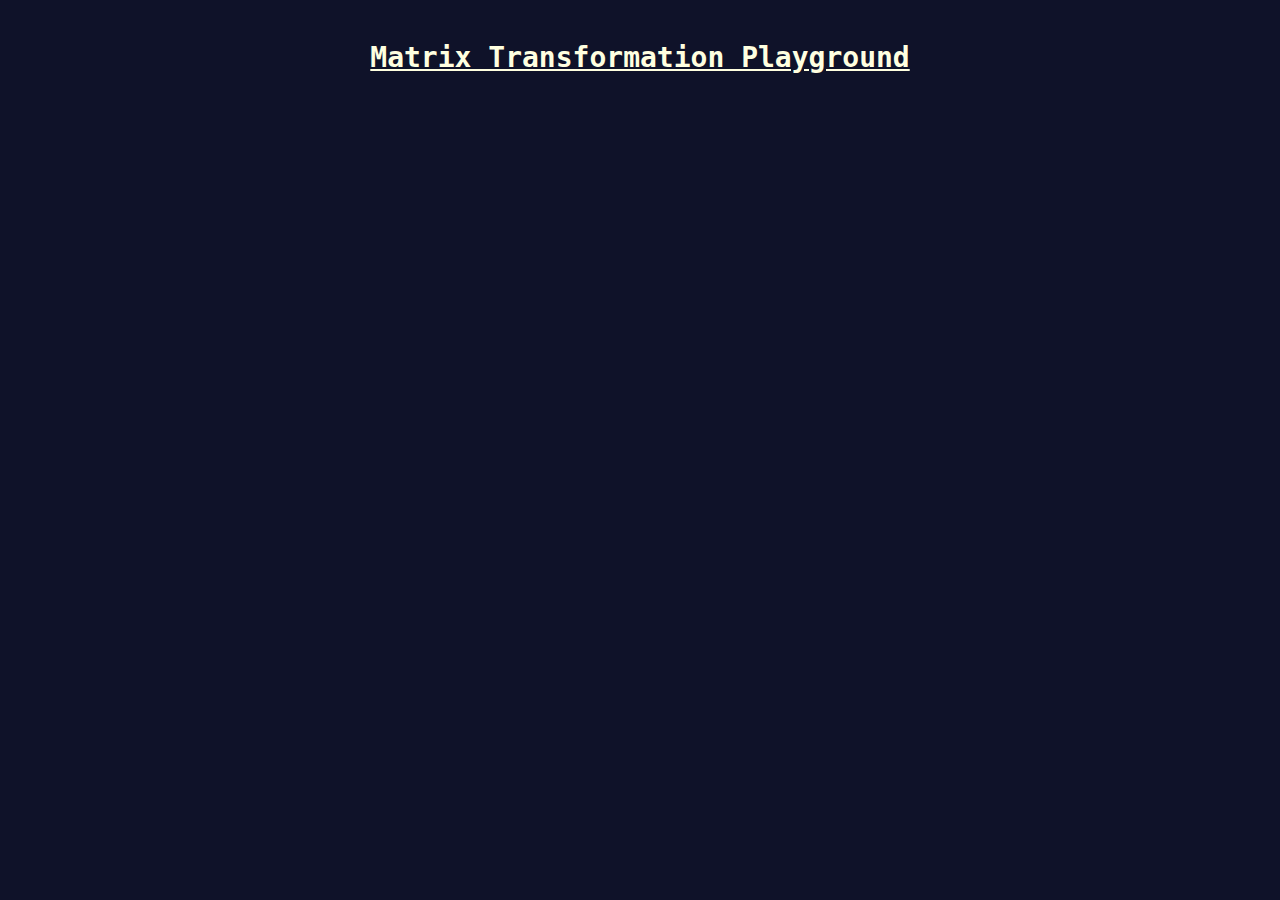
<file: index.html>
<!DOCTYPE html>
<html>
    <head>
		<title>Redweasel Index</title>
		<meta charset="utf-8" />
		<meta name="viewport" content="width=device-width, initial-scale=1" />
        <link rel="stylesheet" href="style.css">
    </head>
    <body>
        <div>
            <h2><a href="mattrans.html">Matrix Transformation Playground</a></h2>
        </div>
    </body>
</html>
</file>
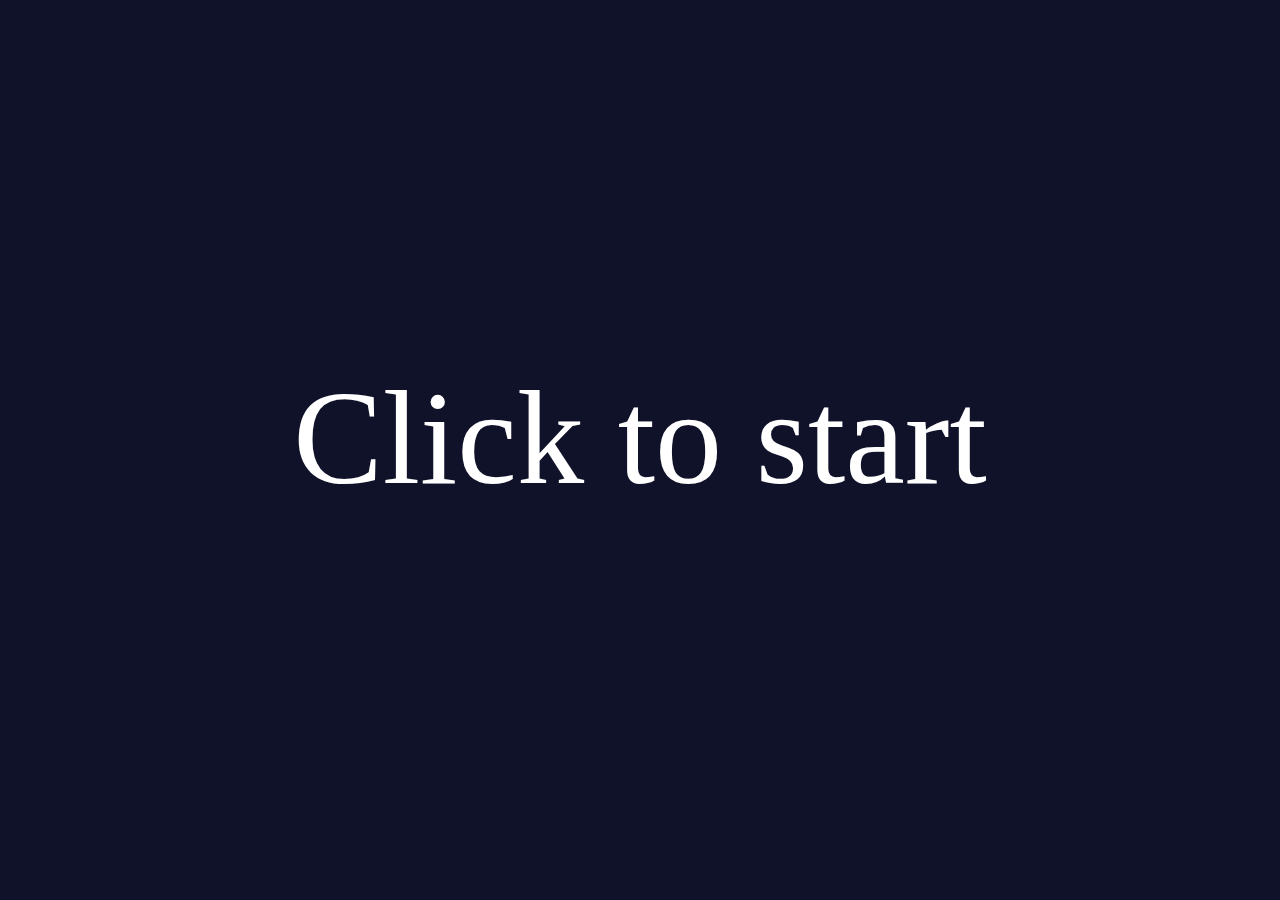
<file: circlebreakout.html>
<!DOCTYPE html>
<html>
    <head>
        <link rel="stylesheet" href="style.css">
		<meta charset="utf-8" />
		<meta name="viewport" content="width=device-width, initial-scale=1" />
        <script>
            const PI = 3.1415;
            var paddle_angle = 0.0;
            var target_paddle_angle = 0.0;
            var mousepos = (0.0, 0.0);
            function mousemove(evt) {
                var rect = canvas.getBoundingClientRect();
                mousepos = [evt.clientX - rect.left, evt.clientY - rect.top];
                target_paddle_angle = Math.atan2(-(mousepos[0] - rect.width/2), mousepos[1] - rect.height/2);
                if (target_paddle_angle < 0) { target_paddle_angle += PI; }
            }
            function dot(v1, v2) {
                return v1[0] * v2[0] + v1[1] * v2[1];
            }
            function reflect(v1, v2) {
                let d = 2.0 * dot(v1, v2) / dot(v2, v2);
                return [v1[0] - v2[0] * d, v1[1] - v2[1] * d];
            }
            function edge_collision(p, v, a, b) {
                let pa = [p[0]-a[0], p[1]-a[1]];
                let ba = [b[0]-a[0], b[1]-a[1]];
                let h = Math.min(Math.max(dot(pa, ba)/dot(ba, ba), 0.0), 1.0);
                let d = [pa[0] - ba[0]*h, pa[1] - ba[1]*h];
                if (dot(v, d) < 0.0) {
                    v = reflect(v, d);
                }
                return [Math.sqrt(dot(d, d)), v];
            }
            function arc_collision(p, v, r, angle_start, angle_width) {
                // compute closest on circle, then clamp the angle correctly
                var angle = (Math.atan2(p[1], p[0]) - angle_start + PI*5 - angle_width / 2.0) % (2*PI) - PI;
                angle = Math.min(Math.max(angle, -angle_width/2.), angle_width/2.);
                angle = angle + angle_start + angle_width / 2.0;
                let c = [Math.cos(angle) * r, Math.sin(angle) * r];
                let d = [p[0] - c[0], p[1] - c[1]];
                if (dot(v, d) < 0.0) {
                    v = reflect(v, d);
                }
                return [Math.sqrt(dot(d, d)), v];
            }
            var canvas;
            function start(e) {
                // Audio is difficult as one has to do the decoding manually
                const actx = new AudioContext();
                function getAudio(file) {
                    let request = new XMLHttpRequest();
                    request.open('GET', file, true);
                    request.responseType = 'arraybuffer';
                    let buf = [];
                    request.onload=(e)=>{actx.decodeAudioData(request.response, (buffer) => buf.push(buffer), (e) => "Error with decoding audio data" + e.err);}
                    request.send();
                    return buf;
                }
                const plop_audio = getAudio('plop.ogg');
                const click_audio = getAudio('click.ogg');
                function play(buf) {
                    if (buf.length > 0) {
                        source = actx.createBufferSource();
                        source.buffer = buf[0];
                        source.connect(actx.destination);
                        source.start(0);
                    }
                }
                canvas.onclick = undefined;
                var paddle_width = 3.0;
                var paddle_radius = 0.25;
                let outer_radius = 9.7;
                var display_scale = 10.0;
                var outer_collision_radius = 9.5;
                var inner_collision_radius = 0.5;
                var ball_radius = 0.5;
                var ball = [0.0, 1.0];
                var ball_velo = [0.0, 1.0];
                var ball_speed = 11.4;
                var tiles = [];
                var game_over = false;
                var timer = 60.0;
                // fill tiles randomly
                for (var i = 1; i < 7; i++) {
                    let offset = Math.random();
                    let r = outer_radius - i;
                    let num = Math.floor(Math.random() * 10 + 10);
                    for (var j = 0; j < num; j++) {
                        let angle1 = j/num*2*PI + offset;
                        let angle2 = (j+1-num/8/r)/num*2*PI + offset;
                        tiles.push([r, 0.25, angle1, angle2]);
                    }
                }
                var last_time = 0.0;
                function step(timestamp) {
                    let dt = Math.min(timestamp - last_time, 30.0) / 1000.0; // in s
                    last_time = timestamp;
                    timer -= dt;
                    if (timer < 0.0) {
                        timer = 0.0;
                        game_over = true;
                    }
                    let da = target_paddle_angle - paddle_angle;
                    paddle_angle += Math.max(Math.min(Math.abs(da)<PI/2?da:(PI-Math.abs(da))*Math.sign(-da), 8*dt), -8*dt);
                    paddle_angle = (paddle_angle + PI) % PI;

                    // update the ball
                    ball[0] += ball_velo[0] * ball_speed * dt;
                    ball[1] += ball_velo[1] * ball_speed * dt;
                    let r = outer_collision_radius - ball_radius;
                    if (dot(ball, ball) >= r*r && dot(ball, ball_velo) > 0.0) {
                        ball_velo = reflect(ball_velo, ball);
                        play(click_audio);
                    }
                    let a = [Math.cos(paddle_angle)*paddle_width, Math.sin(paddle_angle)*paddle_width];
                    let d__new_v = edge_collision(ball, ball_velo, a, [-a[0], -a[1]]);
                    if (d__new_v[0] < ball_radius + paddle_radius) {
                        ball_velo = d__new_v[1];
                        play(click_audio);
                    }
                    // now handle the collisions with all tiles (naively)
                    for (var i = 0; i < tiles.length; i++) {
                        let d__new_v = arc_collision(ball, ball_velo, tiles[i][0], tiles[i][2], tiles[i][3] - tiles[i][2]);
                        if (d__new_v[0] < ball_radius + tiles[i][1]) {
                            ball_velo = d__new_v[1];
                            tiles[i] = tiles[tiles.length - 1];
                            tiles.splice(tiles.length - 1, 1);
                            play(plop_audio);
                        }
                    }
                    let norm = Math.sqrt(dot(ball_velo, ball_velo));
                    ball_velo[0] /= norm;
                    ball_velo[1] /= norm;

                    canvas.width  = window.innerWidth;
                    canvas.height = window.innerHeight - 5.0; // why does this happen?
                    var ctx = canvas.getContext("2d");
                    display_scale = Math.min(canvas.width, canvas.height)/20.0;
                    function circle(r, color, thick) {
                        ctx.beginPath();
                        ctx.arc(0, 0, display_scale * r, 0.0, 6.283);
                        ctx.strokeStyle = color;
                        ctx.lineWidth = display_scale * thick;
                        ctx.closePath();
                        ctx.stroke();
                    }
                    ctx.clearRect(0, 0, canvas.width, canvas.height);
                    ctx.translate(canvas.width/2, canvas.height/2);
                    circle(outer_radius, "grey", 0.5);
                    circle(outer_radius, "white", 0.25);
                    // draw timer
                    let timer_text = "0" + timer.toFixed(2) + "s";
                    ctx.rotate(-0.9);
                    for (var i = timer_text.length - 6; i < timer_text.length; i++) {
                        ctx.rotate(0.06);
                        ctx.font = `${display_scale}px mono`;
                        ctx.textAlign = "center";
                        ctx.textBaseline = "middle";
                        ctx.fillStyle = "white";
                        ctx.fillText(timer_text[i], 0, -display_scale*10.3);
                    }
                    // draw tiles left
                    let tiles_text = "  " + tiles.length + " left";
                    ctx.rotate(1.1);
                    for (var i = tiles_text.length - 8; i < tiles_text.length; i++) {
                        ctx.rotate(0.06);
                        ctx.font = `${display_scale}px mono`;
                        ctx.textAlign = "center";
                        ctx.textBaseline = "middle";
                        ctx.fillStyle = "white";
                        ctx.fillText(tiles_text[i], 0, -display_scale*10.3);
                    }
                    ctx.resetTransform();
                    // draw paddle
                    ctx.translate(canvas.width/2, canvas.height/2);
                    ctx.rotate(paddle_angle);
                    ctx.beginPath();
                    ctx.moveTo(-display_scale * paddle_width, 0);
                    ctx.lineWidth = display_scale * paddle_radius * 2.0;
                    ctx.lineCap = "round";
                    ctx.lineTo(display_scale * paddle_width, 0);
                    ctx.strokeStyle = "grey";
                    ctx.stroke();
                    ctx.beginPath();
                    ctx.moveTo(-display_scale * paddle_width, 0);
                    ctx.lineWidth = display_scale * (paddle_radius * 2.0 - 0.25);
                    ctx.lineCap = "round";
                    ctx.lineTo(display_scale * paddle_width, 0);
                    ctx.strokeStyle = "white";
                    ctx.stroke();
                    ctx.resetTransform();
                    // draw the ball (TODO make a bit elliptical to show the movement direction!)
                    ctx.translate(canvas.width/2 + ball[0]*display_scale, canvas.height/2 + ball[1]*display_scale);
                    circle(ball_radius - 0.125, "red", 0.25);
                    circle(ball_radius/2 - 0.125, "orange", ball_radius);
                    ctx.resetTransform();
                    // draw tiles
                    ctx.translate(canvas.width/2, canvas.height/2);
                    for (var i = 0; i < tiles.length; i++) {
                        ctx.beginPath();
                        ctx.lineCap = "round"
                        ctx.strokeStyle = "green";
                        ctx.lineWidth = display_scale * tiles[i][1] * 2.;
                        ctx.arc(0, 0, display_scale * tiles[i][0], tiles[i][2], tiles[i][3]);
                        ctx.stroke();
                        ctx.beginPath();
                        ctx.lineCap = "round"
                        ctx.strokeStyle = "lime";
                        ctx.lineWidth = display_scale * (tiles[i][1] * 2. - 0.25);
                        ctx.arc(0, 0, display_scale * tiles[i][0], tiles[i][2], tiles[i][3]);
                        ctx.stroke();
                    }
                    ctx.resetTransform();
                    if (game_over) {
                        ctx.font = `${display_scale*3}px serif`;
                        ctx.textAlign = "center";
                        ctx.textBaseline = "middle";
                        ctx.lineJoin = "round";
                        ctx.lineCap = "round";
                        ctx.lineWidth = display_scale*0.5;
                        ctx.strokeStyle = "darkred";
                        ctx.strokeText("Game Over", canvas.width/2, canvas.height/2);
                        ctx.lineWidth = display_scale*0.25;
                        ctx.strokeStyle = "white";
                        ctx.strokeText("Game Over", canvas.width/2, canvas.height/2);
                        ctx.fillStyle = "black";
                        ctx.fillText("Game Over", canvas.width/2, canvas.height/2);
                        canvas.onclick = start;
                    }
                    else if (tiles.length > 0) {
                        requestAnimationFrame(step);
                    }
                    else {
                        ctx.font = `${display_scale*3}px serif`;
                        ctx.textAlign = "center";
                        ctx.textBaseline = "middle";
                        ctx.lineJoin = "round";
                        ctx.lineCap = "round";
                        ctx.lineWidth = display_scale*0.5;
                        ctx.strokeStyle = "lime";
                        ctx.strokeText("You Win", canvas.width/2, canvas.height/2);
                        ctx.lineWidth = display_scale*0.25;
                        ctx.strokeStyle = "green";
                        ctx.strokeText("You Win", canvas.width/2, canvas.height/2);
                        ctx.fillStyle = "white";
                        ctx.fillText("You Win", canvas.width/2, canvas.height/2);
                        canvas.onclick = start;
                    }
                }
                requestAnimationFrame(step);
            }
            function draw_click_to_start(e) {
                canvas = document.getElementById("canvas");
                canvas.width  = window.innerWidth;
                canvas.height = window.innerHeight - 5.0; // why does this happen?
                var ctx = canvas.getContext("2d");
                display_scale = Math.min(canvas.width, canvas.height)/20.0;
                ctx.font = `${display_scale*3}px serif`;
                ctx.textAlign = "center";
                ctx.textBaseline = "middle";
                ctx.fillStyle = "white";
                ctx.fillText("Click to start", canvas.width/2, canvas.height/2);
            }
            document.addEventListener("DOMContentLoaded", draw_click_to_start);
        </script>
    </head>
    <body style="margin: 0px; padding: 0px;">
        <div style="align-self: center; margin: 0px; padding: 0px;">
            <canvas id="canvas" style="margin: 0px; padding: 0px;" onclick="start(event)" onmousemove="mousemove(event)"></canvas>
        </div>
    </body>
</html>
</file>
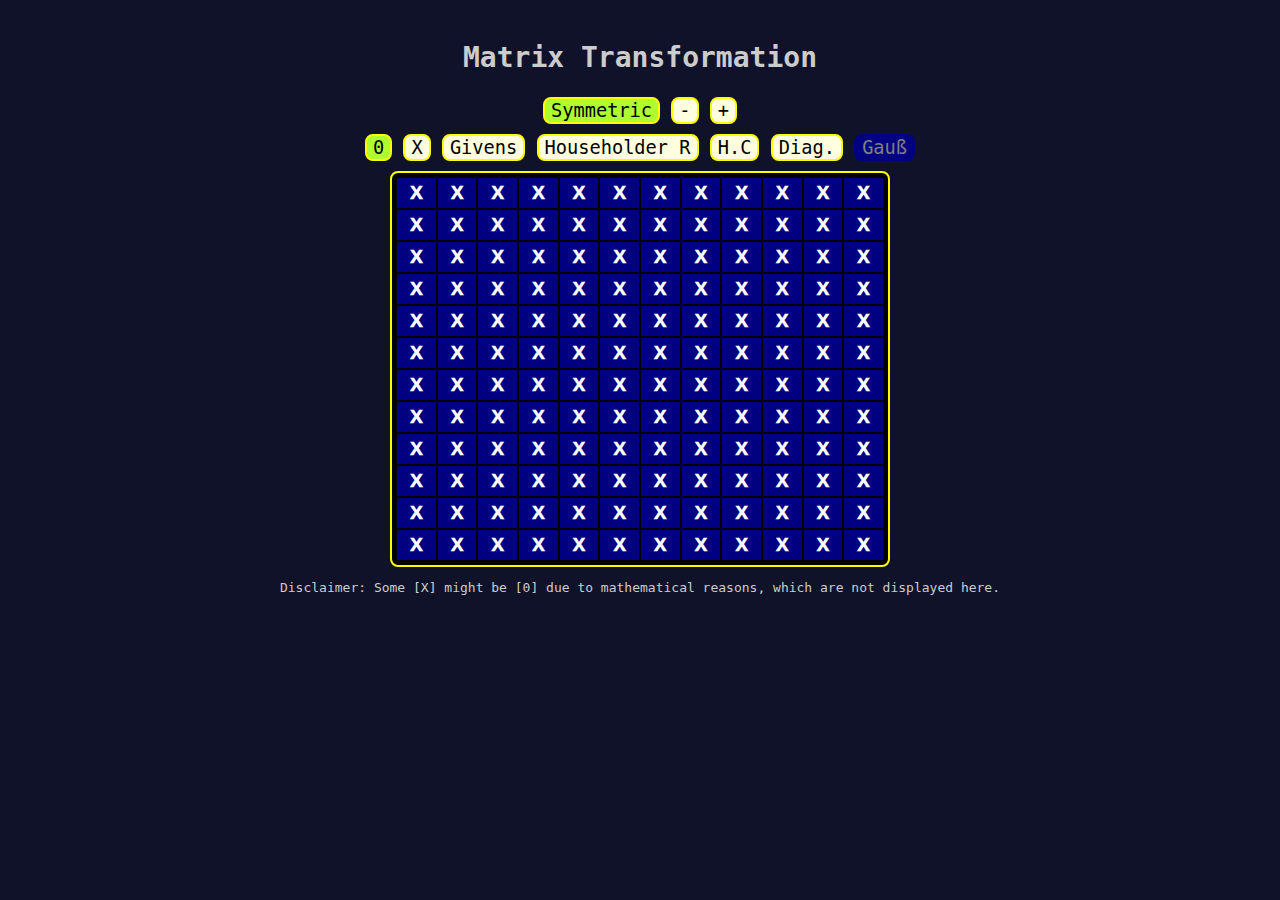
<file: mattrans.html>
<!DOCTYPE html>
<html>
    <head>
        <link rel="stylesheet" href="style.css">
		<meta charset="utf-8" />
		<meta name="viewport" content="width=device-width, initial-scale=1" />
        <script>
            var SIZE = 12;
            var MODE = "0";
            var SYM = true;
            var cellpos = [0, 0];
            var markedpos = null;
            let matrix = document.getElementById("matrix");
            function reset_hover() {
                const table_cells = document.getElementsByTagName("td");
                for (var i = 0; i < table_cells.length; i += 1) {
                    if (table_cells[i].innerHTML == "0") {
                        table_cells[i].className = "cell";
                    }
                    else if (table_cells[i].innerHTML == "X") {
                        table_cells[i].className = "cell x";
                    }
                }
            }
            function reset_matrix() {
                const table_cells = document.getElementsByTagName("td");
                for (var i = 0; i < table_cells.length; i += 1) {
                    table_cells[i].innerHTML = "X";
                    table_cells[i].className = "cell x";
                }
            }
            function build_matrix() {
                let matrix = document.getElementById("matrix");
                matrix.innerHTML = "";
                while (matrix.firstChild) {
                    matrix.removeChild(matrix.firstChild);
                }
                for (var x = 0; x < SIZE; x += 1) {
                    const div = document.createElement('tr');
                    for (var y = 0; y < SIZE; y += 1) {
                        const div2 = document.createElement('td');
                        div2.className = "cell x";
                        div2.id = `${x},${y}`;
                        div2.innerHTML = "X";
                        div.appendChild(div2);
                    }
                    matrix.appendChild(div);
                }
                const table_cells = document.getElementsByTagName("td");
                for (var i = 0; i < table_cells.length; i += 1) {
                    table_cells[i].addEventListener("mouseover", (e) => {
                        // paint 0 and X on the last element
                        if (e.buttons == 1) {
                            if (MODE == "0") { set_cell(cellpos, "0"); if (SYM) set_cell([cellpos[1], cellpos[0]], "0"); }
                            if (MODE == "X") { set_cell(cellpos, "X"); if (SYM) set_cell([cellpos[1], cellpos[0]], "X"); }
                        }
                        const rc = e.srcElement.id.split(",");
                        const row = Number(rc[0]);
                        const col = Number(rc[1]);
                        cellpos = [row, col];
                        const table_cells = document.getElementsByTagName("td");
                        for (var i = 0; i < table_cells.length; i += 1) {
                            const rc = table_cells[i].id.split(",");
                            const row2 = Number(rc[0]);
                            const col2 = Number(rc[1]);
                            let cond;
                            let cond2 = false;
                            if (MODE == "0") {
                                cond = row2 == row && col2 == col;
                                if (SYM) {
                                    cond |= row2 == col && col2 == row;
                                }
                            } else if (MODE == "X") {
                                cond = row2 == row && col2 == col;
                                if (SYM) {
                                    cond |= row2 == col && col2 == row;
                                }
                            } else if (MODE == "G" || MODE == "S") {
                                if (!SYM) {
                                    if (markedpos != null) {
                                        if (Math.abs(cellpos[0] - markedpos[0]) < Math.abs(cellpos[1] - markedpos[1])) {
                                            cond = col2 == col || col2 == markedpos[1];
                                            cond2 = row2 == markedpos[0] && col2 == col;
                                        }
                                        else if (Math.abs(cellpos[0] - markedpos[0]) > Math.abs(cellpos[1] - markedpos[1])) {
                                            cond = row2 == row || row2 == markedpos[0];
                                            cond2 = row2 == row && col2 == markedpos[1];
                                        }
                                    }
                                    else {
                                        cond = row2 == row || col2 == col;
                                    }
                                }
                                else {
                                    if (markedpos != null) {
                                        cond2 = col2 == markedpos[1] && row2 == row;
                                        cond = col2 == markedpos[0] || row2 == markedpos[0] || row2 == row || col2 == row;
                                    }
                                    else {
                                        cond = row2 == row || col2 == row;
                                    }
                                }
                            } else if (MODE == "HR") {
                                if (SYM) {
                                    cond = row2 == row && col2 < col;
                                    cond2 = row2 == row && col2 == col;
                                    cond |= col2 == row && row2 < col;
                                    cond2 |= row2 == col && col2 == row;
                                }
                                else {
                                    cond = row2 == row && col2 > col;
                                    cond2 = row2 == row && col2 == col;
                                }
                            } else if (MODE == "HC") {
                                if (SYM) {
                                    cond = row2 == col && col2 > row;
                                    cond2 = row2 == col && col2 == row;
                                    cond |= col2 == col && row2 > row;
                                    cond2 |= row2 == row && col2 == col;
                                }
                                else {
                                    cond = col2 == col && row2 > row;
                                    cond2 = row2 == row && col2 == col;
                                }
                            } else if (MODE == "D") {
                                cond2 = [col, row].includes(col2) && [col, row].includes(row2);
                                cond = [col, row].includes(col2) || [col, row].includes(row2);
                            }
                            if (cond2) {
                                table_cells[i].className = "cell changing";
                            }
                            else if (cond) {
                                table_cells[i].className = "cell selected";
                            }
                            else if (table_cells[i].innerHTML == "0") {
                                table_cells[i].className = "cell";
                            }
                            else if (table_cells[i].innerHTML == "X") {
                                table_cells[i].className = "cell x";
                            }
                            if (markedpos != null) {
                                if (row2 == markedpos[0] && col2 == markedpos[1]) {
                                    table_cells[i].className = "cell marked";
                                }
                            }
                        }
                        //console.log(`${row} ${col}`);
                    });
                }
                markedpos = null;
            }
            function inc_size() {
                SIZE += 1;
                build_matrix();
            }
            function dec_size() {
                if (SIZE > 2) {
                    SIZE -= 1;
                    build_matrix();
                }
            }
            function toggle_sym(e) {
                SYM = !SYM;
                if (SYM) {
                    e.srcElement.className = "selected";
                    reset_matrix(); // need to ensure symmetry here
                    if (MODE == "S") {
                        set_mode("0");
                    }
                }
                else {
                    e.srcElement.className = "";
                }
                document.getElementById("S").disabled = SYM;
            }
            function get_cell(pos) {
                const cell = document.getElementById(`${pos[0]},${pos[1]}`);
                return cell.innerHTML;
            }
            function set_cell(pos, value) {
                const cell = document.getElementById(`${pos[0]},${pos[1]}`);
                cell.innerHTML = value;
                if (cell.className == "cell" && value == "X") {
                    cell.className = "cell x";
                } else if (cell.className == "cell x" && value == "0") {
                    cell.className = "cell";
                }
            }
            function mark_cell(pos) {
                const cell = document.getElementById(`${pos[0]},${pos[1]}`);
                cell.className = "cell marked";
                markedpos = [pos[0], pos[1]];
            }
            function set_mode(mode) {
                const buttons = document.getElementsByClassName("tab");
                for (var i = 0; i < buttons.length; i += 1) {
                    if (buttons[i].id == mode) {
                        buttons[i].className = "tab selected";
                    }
                    else {
                        buttons[i].className = "tab";
                    }
                }
                reset_hover();
                MODE = mode;
                markedpos = null;
            }
            function householder_left(pos) {
                let occupied = false;
                for (var j = pos[0] + 1; j < SIZE; j += 1) {
                    if (get_cell([j, pos[1]]) == "X") {
                        occupied = true;
                        break;
                    }
                }
                if (!occupied) {
                    return; // nothing to change
                }
                set_cell(pos, "X");
                for (var i = 0; i < SIZE; i += 1) {
                    if (i == pos[1]) {
                        continue;
                    }
                    let occupied = false;
                    for (var j = pos[0]; j < SIZE; j += 1) {
                        if (get_cell([j, i]) == "X" && get_cell([j, pos[1]]) == "X") {
                            occupied = true;
                            break;
                        }
                    }
                    if (occupied) {
                        for (var j = pos[0]; j < SIZE; j += 1) {
                            if (get_cell([j, pos[1]]) == "X") {
                                set_cell([j, i], "X");
                            }
                        }
                    }
                }
                for (var j = pos[0] + 1; j < SIZE; j += 1) {
                    set_cell([j, pos[1]], "0");
                }
            }
            function householder_right(pos) {
                let occupied = false;
                for (var j = pos[1] + 1; j < SIZE; j += 1) {
                    if (get_cell([pos[0], j]) == "X") {
                        occupied = true;
                        break;
                    }
                }
                if (!occupied) {
                    return; // nothing to change
                }
                set_cell(pos, "X");
                for (var i = 0; i < SIZE; i += 1) {
                    if (i == pos[0]) {
                        continue;
                    }
                    let occupied = false;
                    for (var j = pos[1]; j < SIZE; j += 1) {
                        if (get_cell([i, j]) == "X" && get_cell([pos[0], j]) == "X") {
                            occupied = true;
                            break;
                        }
                    }
                    if (occupied) {
                        for (var j = pos[1]; j < SIZE; j += 1) {
                            if (get_cell([pos[0], j]) == "X") {
                                set_cell([i, j], "X");
                            }
                        }
                    }
                }
                for (var j = pos[1] + 1; j < SIZE; j += 1) {
                    set_cell([pos[0], j], "0");
                }
            }
            function householder_left_inv(pos) {
                let occupied = false;
                for (var j = 0; j < pos[0]; j += 1) {
                    if (get_cell([j, pos[1]]) == "X") {
                        occupied = true;
                        break;
                    }
                }
                if (!occupied) {
                    return; // nothing to change
                }
                set_cell(pos, "X");
                for (var i = 0; i < SIZE; i += 1) {
                    if (i == pos[1]) {
                        continue;
                    }
                    let occupied = false;
                    for (var j = 0; j <= pos[0]; j += 1) {
                        if (get_cell([j, i]) == "X" && get_cell([j, pos[1]]) == "X") {
                            occupied = true;
                            break;
                        }
                    }
                    if (occupied) {
                        for (var j = 0; j <= pos[0]; j += 1) {
                            if (get_cell([j, pos[1]]) == "X") {
                                set_cell([j, i], "X");
                            }
                        }
                    }
                }
                for (var j = 0; j < pos[0]; j += 1) {
                    set_cell([j, pos[1]], "0");
                }
            }
            function householder_right_inv(pos) {
                let occupied = false;
                for (var j = 0; j < pos[1]; j += 1) {
                    if (get_cell([pos[0], j]) == "X") {
                        occupied = true;
                        break;
                    }
                }
                if (!occupied) {
                    return; // nothing to change
                }
                set_cell(pos, "X");
                for (var i = 0; i < SIZE; i += 1) {
                    if (i == pos[0]) {
                        continue;
                    }
                    let occupied = false;
                    for (var j = 0; j <= pos[1]; j += 1) {
                        if (get_cell([i, j]) == "X" && get_cell([pos[0], j]) == "X") {
                            occupied = true;
                            break;
                        }
                    }
                    if (occupied) {
                        for (var j = 0; j <= pos[1]; j += 1) {
                            if (get_cell([pos[0], j]) == "X") {
                                set_cell([i, j], "X");
                            }
                        }
                    }
                }
                for (var j = 0; j < pos[1]; j += 1) {
                    set_cell([pos[0], j], "0");
                }
            }
            function click_table(e) {
                const table_cell = document.getElementById(`${cellpos[0]},${cellpos[1]}`);
                {
                    if (MODE == "0") {
                        set_cell(cellpos, "0");
                        if (SYM) {
                            set_cell([cellpos[1], cellpos[0]], "0");
                        }
                    } else if (MODE == "X") {
                        set_cell(cellpos, "X");
                        if (SYM) {
                            set_cell([cellpos[1], cellpos[0]], "X");
                        }
                    } else if (MODE == "G") {
                        if (markedpos === null) {
                            if (table_cell.innerHTML == "X") {
                                mark_cell(cellpos);
                                return;
                            }
                        }
                        else if (!SYM) {
                            if (Math.abs(cellpos[0] - markedpos[0]) < Math.abs(cellpos[1] - markedpos[1])) {
                                let swap = get_cell([markedpos[0], cellpos[1]]) == "0"; // in this case the givens rotation is a swap
                                for (var i = 0; i < SIZE; i += 1) {
                                    let a = get_cell([i, cellpos[1]]) == "X";
                                    let b = get_cell([i, markedpos[1]]) == "X";
                                    if (a || b) {
                                        if (swap) {
                                            set_cell([i, cellpos[1]], b ? "X" : "0");
                                            set_cell([i, markedpos[1]], a ? "X" : "0");
                                        }
                                        else {
                                            set_cell([i, cellpos[1]], "X");
                                            set_cell([i, markedpos[1]], "X");
                                        }
                                    }
                                }
                                set_cell(markedpos, "0");
                            }
                            else if (Math.abs(cellpos[0] - markedpos[0]) > Math.abs(cellpos[1] - markedpos[1])) {
                                let swap = get_cell([cellpos[0], markedpos[1]]) == "0"; // in this case the givens rotation is a swap
                                for (var i = 0; i < SIZE; i += 1) {
                                    let a = get_cell([cellpos[0], i]) == "X";
                                    let b = get_cell([markedpos[0], i]) == "X";
                                    if (a || b) {
                                        if (swap) {
                                            set_cell([cellpos[0], i], b ? "X" : "0");
                                            set_cell([markedpos[0], i], a ? "X" : "0");
                                        }
                                        else {
                                            set_cell([cellpos[0], i], "X");
                                            set_cell([markedpos[0], i], "X");
                                        }
                                    }
                                }
                                set_cell(markedpos, "0");
                            }
                            // end/abort action
                            markedpos = null;
                        }
                        else if (SYM && cellpos[0] != markedpos[0]) {
                            let swap = get_cell([cellpos[0], markedpos[1]]) == "0"; // in this case the givens rotation is a swap
                            // mixes the entire columns and rows
                            for (var i = 0; i < SIZE; i += 1) {
                                let a = get_cell([cellpos[0], i]) == "X";
                                let b = get_cell([markedpos[0], i]) == "X";
                                if (a || b) {
                                    if (swap) {
                                        set_cell([cellpos[0], i], b ? "X" : "0");
                                        set_cell([markedpos[0], i], a ? "X" : "0");
                                    }
                                    else {
                                        set_cell([cellpos[0], i], "X");
                                        set_cell([markedpos[0], i], "X");
                                    }
                                }
                            }
                            for (var i = 0; i < SIZE; i += 1) {
                                let a = get_cell([i, cellpos[0]]) == "X";
                                let b = get_cell([i, markedpos[0]]) == "X";
                                if (a || b) {
                                    if (swap) {
                                        set_cell([i, cellpos[0]], b ? "X" : "0");
                                        set_cell([i, markedpos[0]], a ? "X" : "0");
                                    }
                                    else {
                                        set_cell([i, cellpos[0]], "X");
                                        set_cell([i, markedpos[0]], "X");
                                    }
                                }
                            }
                            if (!swap) {
                                set_cell(markedpos, "0");
                                set_cell([markedpos[1], markedpos[0]], "0");
                            }
                            markedpos = null;
                        }
                        else {
                            // abort action
                            markedpos = null;
                        }
                    } else if (MODE == "S") {
                        if (markedpos === null) {
                            if (table_cell.innerHTML == "X") {
                                mark_cell(cellpos);
                                return;
                            }
                        }
                        else if (!SYM) {
                            if (Math.abs(cellpos[0] - markedpos[0]) < Math.abs(cellpos[1] - markedpos[1])) {
                                if (get_cell([markedpos[0], cellpos[1]]) == "X") {
                                    for (var i = 0; i < SIZE; i += 1) {
                                        if (get_cell([i, cellpos[1]]) == "X") {
                                            set_cell([i, markedpos[1]], "X");
                                        }
                                    }
                                    set_cell(markedpos, "0");
                                }
                            }
                            else if (Math.abs(cellpos[0] - markedpos[0]) > Math.abs(cellpos[1] - markedpos[1])) {
                                if (get_cell([cellpos[0], markedpos[1]]) == "X") {
                                    for (var i = 0; i < SIZE; i += 1) {
                                        if (get_cell([cellpos[0], i]) == "X") {
                                            set_cell([markedpos[0], i], "X");
                                        }
                                    }
                                    set_cell(markedpos, "0");
                                }
                            }
                            // end/abort action
                            markedpos = null;
                        }
                        else if (SYM && get_cell([cellpos[0], markedpos[1]]) == "X" && cellpos[0] != markedpos[0]) {
                            // mixes the entire columns and rows
                            for (var i = 0; i < SIZE; i += 1) {
                                if (get_cell([cellpos[0], i]) == "X") {
                                    set_cell([markedpos[0], i], "X");
                                }
                            }
                            for (var i = 0; i < SIZE; i += 1) {
                                if (get_cell([i, cellpos[0]]) == "X") {
                                    set_cell([i, markedpos[0]], "X");
                                }
                            }
                            set_cell(markedpos, "0");
                            set_cell([markedpos[1], markedpos[0]], "0");
                            markedpos = null;
                        }
                        else {
                            // abort action
                            markedpos = null;
                        }
                    } else if (MODE == "HR") {
                        if ((!SYM && cellpos[1] < SIZE - 1 || SYM && cellpos[1] > 0) && (!SYM || cellpos[1] < cellpos[0])) {
                            if (SYM) {
                                householder_right_inv(cellpos);
                                householder_left_inv([cellpos[1], cellpos[0]]);
                            }
                            else {
                                householder_right(cellpos);
                            }
                        }
                    } else if (MODE == "HC") {
                        if (cellpos[0] < SIZE - 1 && (!SYM || cellpos[1] < cellpos[0])) {
                            householder_left(cellpos);
                            if (SYM) {
                                householder_right([cellpos[1], cellpos[0]]);
                            }
                        }
                    } else if (MODE == "D") {
                        if (cellpos[0] != cellpos[1] && (table_cell.innerHTML == "X" || get_cell([cellpos[1], cellpos[0]]) == "X")) {
                            // mixes the entire columns and rows
                            for (var i = 0; i < SIZE; i += 1) {
                                if (get_cell([cellpos[0], i]) == "X" || get_cell([cellpos[1], i]) == "X") {
                                    set_cell([cellpos[0], i], "X");
                                    set_cell([cellpos[1], i], "X");
                                }
                                if (get_cell([i, cellpos[0]]) == "X" || get_cell([i, cellpos[1]]) == "X") {
                                    set_cell([i, cellpos[0]], "X");
                                    set_cell([i, cellpos[1]], "X");
                                }
                            }
                            set_cell([cellpos[1], cellpos[0]], "0");
                            table_cell.innerHTML = "0";
                        }
                    }
                    reset_hover();
                }
            }
            document.addEventListener("DOMContentLoaded", function(e) {
                build_matrix();
                document.getElementById("S").disabled = SYM; // otherwise refresh somehow doesn't work...
            });

        </script>
    </head>
    <body>
        <h2>Matrix Transformation</h2>
        <div class="no-select">
        <button class="selected" onclick="toggle_sym(event)">Symmetric</button>
        <button onclick="dec_size()">-</button>
        <button onclick="inc_size()">+</button>
        </div>
        <div class="no-select">
            <button class="tab selected" id="0" onclick="set_mode('0')">0</button>
            <button class="tab" id="X" onclick="set_mode('X')">X</button>
            <button class="tab" id="G" onclick="set_mode('G')">Givens</button>
            <button class="tab" id="HR" onclick="set_mode('HR')">Householder R</button>
            <button class="tab" id="HC" onclick="set_mode('HC')">H.C</button>
            <button class="tab" id="D" onclick="set_mode('D')">Diag.</button>
            <button class="tab" id="S" disabled="true" onclick="set_mode('S')">Gauß</button>
        </div>
        <table class="no-select" id="matrix" onclick="click_table(event)" onmouseleave="reset_hover()">
        </table>
        <p class="disclaimer">Disclaimer: Some [X] might be [0] due to mathematical reasons, which are not displayed here.</p>
    </body>
</html>
</file>
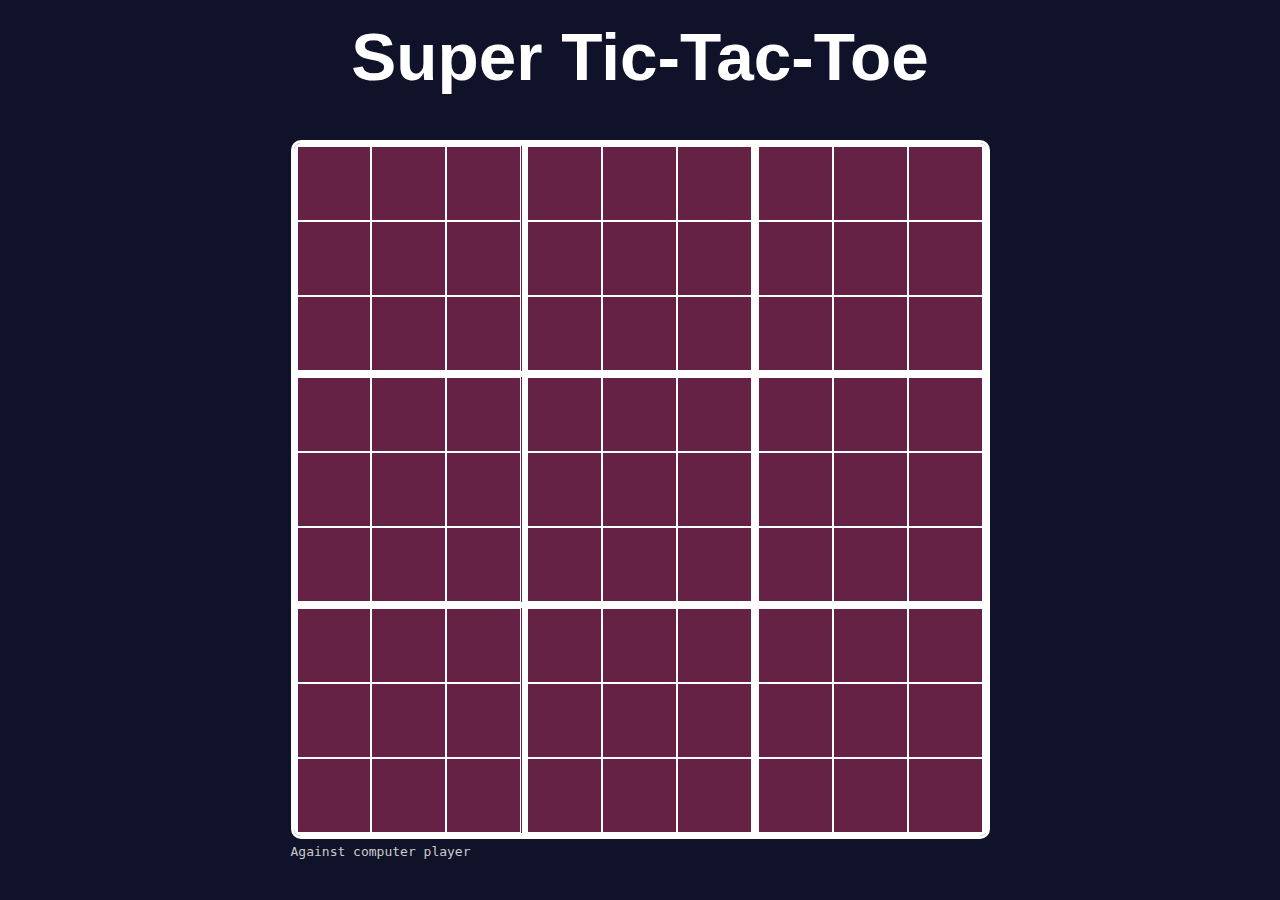
<file: tictactoe.html>
<!DOCTYPE html>
<html>
    <head>
		<title>SuperTicTacToe XOX</title>
		<meta charset="utf-8" />
		<meta name="viewport" content="width=device-width, initial-scale=1" />
        <link rel="stylesheet" href="style.css">
        <style>
            button {
                aspect-ratio: 1;
                background: none;
                color: white;
                border: 1px solid white;
                border-radius: 0px;
                font-size: 6vmin;
                font-family: sans-serif;
                font-weight: bold;
            }
            button:hover {
                background: #FFF3;
            }
            button:active {
                background: #FFF6;
            }
            .mini-board {
                border: 3px solid white;
                background: #624;
                display: grid;
                grid-template-columns: 33.33% 33.33% 33.33%;
                aspect-ratio: 1;
                width: 25vmin;
                margin: auto;
            }
            svg {
                grid-column: 1/-1;
                grid-row: 1/-1;
                pointer-events: none;
            }
        </style>
        <script>
            function do_move_callback(x, y, i, j, score) {
                console.log(`score: ${score}, place at ${x+1}${y+1}_${i+1}${j+1}`);
                c({target: document.getElementById(`${x+1}${y+1}_${i+1}${j+1}`)});
            }
            var agent_do_move = () => {};
            var player = 'X';
            var computer = true;
            var ended = false;
            var miniboards = [["", "", ""], ["", "", ""], ["", "", ""]];
            var allowed = null;
            WebAssembly.instantiateStreaming(fetch("supertictactoe.wasm"), { env: {do_move_callback: do_move_callback} }).then(
                (obj) => agent_do_move = obj.instance.exports.do_move
            );
            function show_end_mini(x, y, x1, y1, x2, y2) {
                let line = document.getElementById(`l${x}${y}`);
                line.setAttribute("x1", x1);
                line.setAttribute("y1", y1);
                line.setAttribute("x2", x2);
                line.setAttribute("y2", y2);
                line.setAttribute("visibility", "visible");
                miniboards[x-1][y-1] = player;
            }
            function show_end(x1, y1, x2, y2) {
                let line = document.getElementById(`l`);
                line.setAttribute("x1", x1);
                line.setAttribute("y1", y1);
                line.setAttribute("x2", x2);
                line.setAttribute("y2", y2);
                line.setAttribute("visibility", "visible");
                ended = true;
                document.getElementById("title").textContent = `${player} wins`;
            }
            function show_remis(x1, y1, x2, y2) {
                ended = true;
                document.getElementById("title").textContent = `Remis`;
            }
            function check_end_mini() {
                for (let x = 1; x <= 3; x++) {
                    for (let y = 1; y <= 3; y++) {
                        if (miniboards[x-1][y-1] != "") {
                            continue;
                        }
                        let d1 = '';
                        let d2 = '';
                        for (let i = 1; i <= 3; i++) {
                            // horizontals/verticals
                            let h = '';
                            let v = '';
                            for (let j = 1; j <= 3; j++) {
                                h += document.getElementById(`${x}${y}_${j}${i}`).textContent;
                                v += document.getElementById(`${x}${y}_${i}${j}`).textContent;
                            }
                            if (h == player.repeat(3)) {
                                show_end_mini(x, y, i*2-1, 1, i*2-1, 5);
                                return;
                            }
                            if (v == player.repeat(3)) {
                                show_end_mini(x, y, 1, i*2-1, 5, i*2-1);
                                return;
                            }
                            // diagonals
                            d1 += document.getElementById(`${x}${y}_${i}${i}`).textContent;
                            d2 += document.getElementById(`${x}${y}_${i}${4-i}`).textContent;
                        }
                        if (d1 == player.repeat(3)) {
                            show_end_mini(x, y, 1, 1, 5, 5);
                        }
                        else if (d2 == player.repeat(3)) {
                            show_end_mini(x, y, 1, 5, 5, 1);
                        }
                    }
                }
            }
            function check_end() {
                let d1 = '';
                let d2 = '';
                for (let i = 1; i <= 3; i++) {
                    // horizontals/verticals
                    let h = '';
                    let v = '';
                    for (let j = 1; j <= 3; j++) {
                        h += miniboards[i-1][j-1];
                        v += miniboards[j-1][i-1];
                    }
                    if (h == player.repeat(3)) {
                        show_end(1, i*2-1, 5, i*2-1);
                        return;
                    }
                    if (v == player.repeat(3)) {
                        show_end(i*2-1, 1, i*2-1, 5);
                        return;
                    }
                    // diagonals
                    d1 += miniboards[i-1][i-1];
                    d2 += miniboards[i-1][3-i];
                }
                if (d1 == player.repeat(3)) {
                    show_end(1, 1, 5, 5);
                }
                else if (d2 == player.repeat(3)) {
                    show_end(1, 5, 5, 1);
                }
                // check for remis
                for (let x = 1; x <= 3; x++) {
                    for (let y = 1; y <= 3; y++) {
                        for (let i = 1; i <= 3; i++) {
                            for (let j = 1; j <= 3; j++) {
                                if (document.getElementById(`${x}${y}_${i}${j}`).textContent == "") {
                                    return;
                                }
                            }
                        }
                    }
                }
                show_remis();
            }
            function c(e) {
                if (!ended && e.target.textContent == '') {
                    let pos_xy = [Number(e.target.id[0]), Number(e.target.id[1])];
                    let pos_ij = [Number(e.target.id[3]), Number(e.target.id[4])];
                    if (allowed != null && (pos_xy[0] != allowed[0] || pos_xy[1] != allowed[1])) {
                        console.log("not allowed move");
                        return;
                    }
                    e.target.textContent = player;
                    check_end_mini();
                    check_end();
                    if (!ended) {
                        player = player!='X'?'X':'O';
                        function update_highlight() {
                            for (let x = 1; x <= 3; x++) {
                                for (let y = 1; y <= 3; y++) {
                                    document.getElementById(`d${x}${y}`).style.backgroundColor = "#624";
                                }
                            }

                            allowed = pos_ij;
                            document.getElementById(`d${allowed[0]}${allowed[1]}`).style.backgroundColor = "#426";
                            // check if the allowed pos is full. In that case switch to allowing all again
                            for (let i = 1; i <= 3; i++) {
                                for (let j = 1; j <= 3; j++) {
                                    let btn = document.getElementById(`${allowed[0]}${allowed[1]}_${i}${j}`);
                                    if (btn.textContent == "") {
                                        return;
                                    }
                                }
                            }
                            for (let x = 1; x <= 3; x++) {
                                for (let y = 1; y <= 3; y++) {
                                    document.getElementById(`d${x}${y}`).style.backgroundColor = "#426";
                                }
                            }
                            allowed = null;
                        }
                        update_highlight();
                        if (player == 'O') {
                            agent_do_move(pos_xy[0]-1, pos_xy[1]-1, pos_ij[0]-1, pos_ij[1]-1);
                            return;
                        }
                    }
                }
                else {
                    if (ended) {
                        window.location.reload();
                    }
                    console.log("clicked occupied at", e.target.id);
                }
            }
            document.addEventListener("DOMContentLoaded", (e) => {
                for (let btn of document.getElementsByTagName("button")) {
                    btn.onclick = c;
                }
            });
            function switch_computer(e) {
                computer = !computer;
                e.target.textContent = computer?"Against computer player":"2 Players";
            }
        </script>
    </head>
    <body>
        <main>
            <h1 id="title" style="text-align: center; font-family: sans-serif; font-size: 7.5vmin; margin-top: 0px; color: white;">Super Tic-Tac-Toe</h1>
            <div class="mini-board" style="width: auto; border-radius: 10px; background: white; overflow: hidden;">
            <div id="d11" class="mini-board">
                <button id="11_11"></button><button id="11_12"></button><button id="11_13"></button>
                <button id="11_21"></button><button id="11_22"></button><button id="11_23"></button>
                <button id="11_31"></button><button id="11_32"></button><button id="11_33"></button>
                <svg id="s11" viewBox="0 0 6 6"><line id="l11" visibility="hidden" stroke-width="0.3" stroke="#F92" stroke-linecap="round"/></svg>
            </div>
            <div id="d12" class="mini-board">
                <button id="12_11"></button><button id="12_12"></button><button id="12_13"></button>
                <button id="12_21"></button><button id="12_22"></button><button id="12_23"></button>
                <button id="12_31"></button><button id="12_32"></button><button id="12_33"></button>
                <svg id="s12" viewBox="0 0 6 6"><line id="l12" visibility="hidden" stroke-width="0.3" stroke="#F92" stroke-linecap="round"/></svg>
            </div>
            <div id="d13" class="mini-board">
                <button id="13_11"></button><button id="13_12"></button><button id="13_13"></button>
                <button id="13_21"></button><button id="13_22"></button><button id="13_23"></button>
                <button id="13_31"></button><button id="13_32"></button><button id="13_33"></button>
                <svg id="s13" viewBox="0 0 6 6"><line id="l13" visibility="hidden" stroke-width="0.3" stroke="#F92" stroke-linecap="round"/></svg>
            </div>

            <div id="d21" class="mini-board">
                <button id="21_11"></button><button id="21_12"></button><button id="21_13"></button>
                <button id="21_21"></button><button id="21_22"></button><button id="21_23"></button>
                <button id="21_31"></button><button id="21_32"></button><button id="21_33"></button>
                <svg id="s21" viewBox="0 0 6 6"><line id="l21" visibility="hidden" stroke-width="0.3" stroke="#F92" stroke-linecap="round"/></svg>
            </div>
            <div id="d22" class="mini-board">
                <button id="22_11"></button><button id="22_12"></button><button id="22_13"></button>
                <button id="22_21"></button><button id="22_22"></button><button id="22_23"></button>
                <button id="22_31"></button><button id="22_32"></button><button id="22_33"></button>
                <svg id="s22" viewBox="0 0 6 6"><line id="l22" visibility="hidden" stroke-width="0.3" stroke="#F92" stroke-linecap="round"/></svg>
            </div>
            <div id="d23" class="mini-board">
                <button id="23_11"></button><button id="23_12"></button><button id="23_13"></button>
                <button id="23_21"></button><button id="23_22"></button><button id="23_23"></button>
                <button id="23_31"></button><button id="23_32"></button><button id="23_33"></button>
                <svg id="s23" viewBox="0 0 6 6"><line id="l23" visibility="hidden" stroke-width="0.3" stroke="#F92" stroke-linecap="round"/></svg>
            </div>

            <div id="d31" class="mini-board">
                <button id="31_11"></button><button id="31_12"></button><button id="31_13"></button>
                <button id="31_21"></button><button id="31_22"></button><button id="31_23"></button>
                <button id="31_31"></button><button id="31_32"></button><button id="31_33"></button>
                <svg id="s31" viewBox="0 0 6 6"><line id="l31" visibility="hidden" stroke-width="0.3" stroke="#F92" stroke-linecap="round"/></svg>
            </div>
            <div id="d32" class="mini-board">
                <button id="32_11"></button><button id="32_12"></button><button id="32_13"></button>
                <button id="32_21"></button><button id="32_22"></button><button id="32_23"></button>
                <button id="32_31"></button><button id="32_32"></button><button id="32_33"></button>
                <svg id="s32" viewBox="0 0 6 6"><line id="l32" visibility="hidden" stroke-width="0.3" stroke="#F92" stroke-linecap="round"/></svg>
            </div>
            <div id="d33" class="mini-board">
                <button id="33_11"></button><button id="33_12"></button><button id="33_13"></button>
                <button id="33_21"></button><button id="33_22"></button><button id="33_23"></button>
                <button id="33_31"></button><button id="33_32"></button><button id="33_33"></button>
                <svg id="s33" viewBox="0 0 6 6"><line id="l33" visibility="hidden" stroke-width="0.3" stroke="#F92" stroke-linecap="round"/></svg>
            </div>
            <svg id="s" viewBox="0 0 6 6"><line id="l" visibility="hidden" stroke-width="0.3" stroke="#F92" stroke-linecap="round"/></svg>
            </div>
            <a class="disclaimer" onclick="switch_computer(event)">Against computer player</a>
        </main>
    </body>
</html>
</file>
<file: style.css>
body {
    background-color: #0f1229;
    color: #cccccc;
    font-family: "Source Code Pro", monospace;
    font-weight: 300;
    font-size: 14pt;
    padding: 10px;

    display: grid;
    place-items: center;
}

div {
    margin-bottom: 10px;
}

button {
    background-color: lightyellow;
    color: black;
    cursor: pointer;
    border: solid yellow 2px;
    border-radius: 8px;
    font-family: "Source Code Pro", monospace;
    font-weight: 300;
    font-size: 14pt;
}
button:disabled {
    background-color: navy;
    color: gray;
    border: solid transparent 2px;
}

.cell {
    cursor: crosshair;
    background-color: black;
    font-family: sans-serif;
    font-weight: 1000;
    text-align: center;
    border: solid yellow 0px;
    padding: 3pt 8pt 3pt 8pt;
    user-select: none;
    width: 13pt;
}

table {
    background-color: black;
    padding: 3px;
    border: solid yellow 2px;
    border-radius: 8px;
}

.x {
    background-color: navy;
    color: white;
}
.changing {
    background-color: orangered;
    color: white;
}
.marked {
    background-color: blue;
    color: white;
}
.selected {
    background-color: greenyellow;
    color: black;
}

.disclaimer {
    font-size: small;
}
.no-select {
    -webkit-user-select: none; /* Safari */
    -moz-user-select: none;    /* Firefox */
    -ms-user-select: none;     /* IE 10+ */
    user-select: none;         /* Standard */
}

/* unvisited link */
a:link {
    color: lightyellow;
}
/* visited link */
a:visited {
    color: lightyellow;
}
a:hover {
    color: white;
}
a:active {
    color: yellow;
}
</file>
